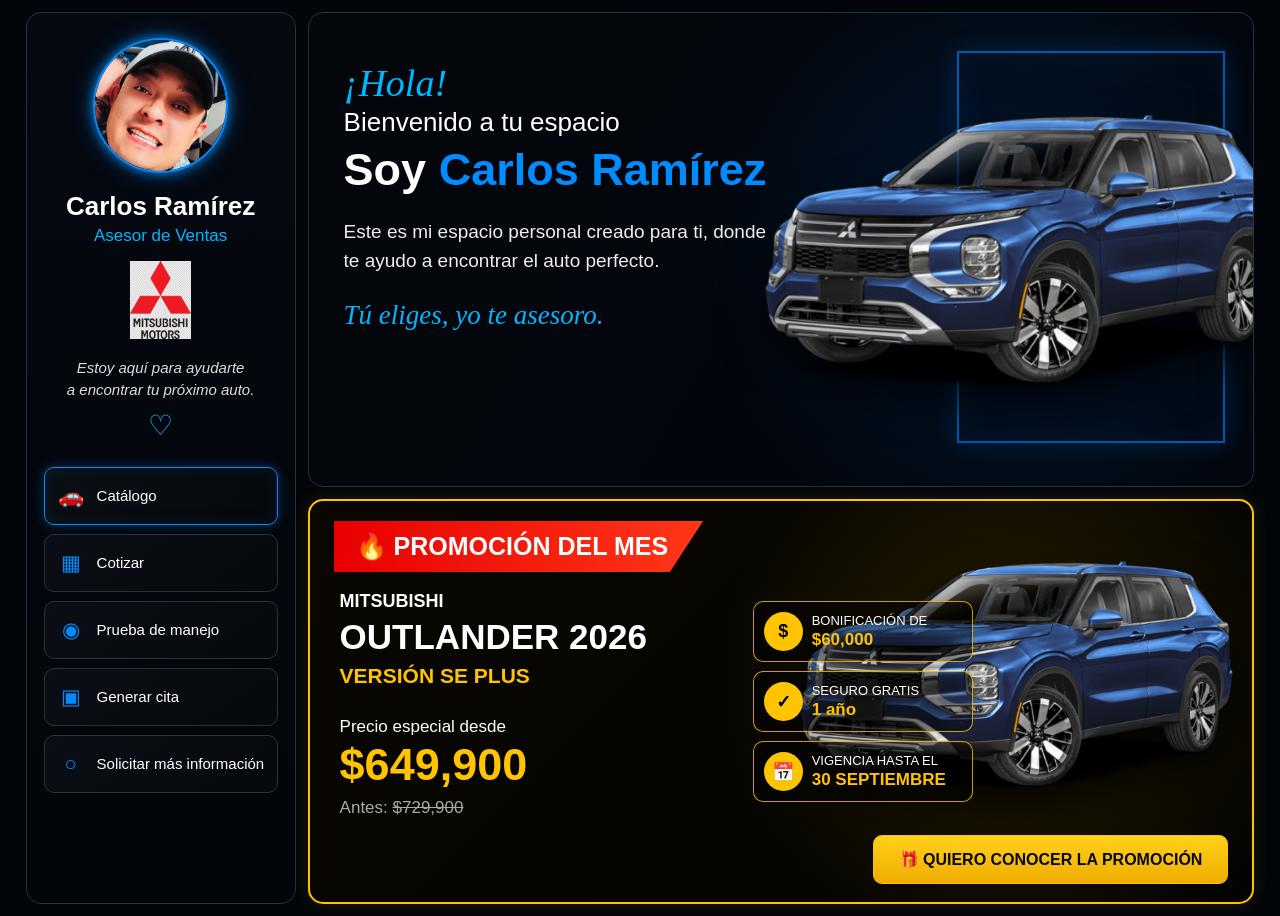
<file: index.html>
<!DOCTYPE html>
<html lang="es">
<head>
<meta charset="UTF-8">
<meta name="viewport" content="width=device-width, initial-scale=1.0">

<title>Carlos Ramírez | Mitsubishi Motors</title>

<style>

* {
    box-sizing: border-box;
    margin: 0;
    padding: 0;
}

:root {
    --fondo: #02050a;
    --azul: #008cff;
    --azul2: #00b7ff;
    --amarillo: #ffc400;
    --rojo: #ff1b16;
    --blanco: #ffffff;
    --gris: #bfc5ce;
}

html,
body {
    width: 100%;
    min-height: 100%;
}

body {
    background: #02050a;
    color: white;
    font-family: Arial, Helvetica, sans-serif;
    overflow-x: hidden;
}

/* =====================================
   ESTRUCTURA PRINCIPAL
===================================== */

.app {
    width: 96%;
    max-width: 1500px;
    margin: 12px auto;

    display: grid;
    grid-template-columns: 270px 1fr;
    gap: 12px;
}

/* =====================================
   MENU LATERAL
===================================== */

.sidebar {
    background:
        linear-gradient(180deg, #050910, #02050a);

    border: 1px solid #26313d;
    border-radius: 15px;

    padding: 25px 17px;

    min-height: calc(100vh - 24px);

    display: flex;
    flex-direction: column;
    align-items: center;
}

.profile {
    width: 100%;
    text-align: center;
}

.profile-photo {
    width: 135px;
    height: 135px;

    object-fit: cover;

    border-radius: 50%;
    border: 2px solid var(--azul);

    box-shadow:
        0 0 12px rgba(0,150,255,.9),
        0 0 28px rgba(0,120,255,.3);
}

.profile-name {
    margin-top: 14px;

    font-size: 26px;
    font-weight: 800;
}

.profile-job {
    margin-top: 4px;

    color: var(--azul2);
    font-size: 17px;
}

.brand-logo {
    width: 105px;
    height: 78px;

    object-fit: contain;

    margin-top: 15px;
}

.profile-message {
    margin-top: 14px;

    color: #ddd;

    font-size: 15px;
    line-height: 1.45;

    font-style: italic;
}

.heart {
    margin-top: 8px;

    color: var(--azul2);

    font-size: 28px;
}

/* =====================================
   BOTONES
===================================== */

.menu {
    width: 100%;

    margin-top: 25px;

    display: flex;
    flex-direction: column;

    gap: 9px;
}

.menu-button {
    width: 100%;
    min-height: 58px;

    border-radius: 10px;
    border: 1px solid #29333e;

    background:
        linear-gradient(145deg, #0b0f15, #05080d);

    color: white;

    display: flex;
    align-items: center;

    gap: 12px;

    padding: 10px 12px;

    font-size: 15px;

    cursor: pointer;
}

.menu-button.active {
    border-color: var(--azul);

    box-shadow:
        0 0 12px rgba(0,150,255,.3),
        inset 0 0 18px rgba(0,150,255,.08);
}

.menu-icon {
    width: 28px;

    color: var(--azul);

    font-size: 21px;

    text-align: center;
}

/* =====================================
   CONTENIDO
===================================== */

.main {
    min-width: 0;

    display: flex;
    flex-direction: column;

    gap: 12px;
}

/* =====================================
   BIENVENIDA
===================================== */

.welcome {
    position: relative;

    height: 475px;

    overflow: hidden;

    border: 1px solid #26313d;
    border-radius: 15px;

    background:
        radial-gradient(
            circle at 75% 50%,
            rgba(0,100,210,.22),
            transparent 42%
        ),
        linear-gradient(
            120deg,
            #03060b,
            #02060d
        );
}

.welcome::after {
    content: "";

    position: absolute;

    right: 3%;
    top: 8%;

    width: 28%;
    height: 82%;

    border: 2px solid rgba(0,130,255,.65);

    box-shadow:
        0 0 22px rgba(0,130,255,.2),
        inset 0 0 35px rgba(0,130,255,.07);

    z-index: 1;
}

.welcome-content {
    position: relative;

    z-index: 5;

    width: 52%;

    padding: 48px 20px 30px 35px;
}

.hello {
    color: var(--azul2);

    font-size: 38px;

    font-family: cursive;
    font-style: italic;
}

.welcome-subtitle {
    margin-top: 2px;

    font-size: 26px;
}

.welcome-name {
    margin-top: 8px;

    font-size: 45px;

    font-weight: 900;

    line-height: 1.05;
}

.welcome-name span {
    color: var(--azul);
}

.welcome-text {
    margin-top: 25px;

    font-size: 19px;

    line-height: 1.5;

    color: #eee;
}

.signature {
    margin-top: 25px;

    color: var(--azul2);

    font-family: cursive;
    font-style: italic;

    font-size: 27px;
}

/* =====================================
   CAMIONETA BIENVENIDA
   MISMO ARCHIVO IMG_6730.PNG
===================================== */

.welcome-car {
    position: absolute;

    z-index: 4;

    width: 57%;

    max-width: 700px;

    right: -4%;
    bottom: 7%;

    object-fit: contain;

    filter:
        drop-shadow(0 18px 22px rgba(0,0,0,.85));
}

/* =====================================
   PROMOCION
===================================== */

.promo {
    position: relative;

    height: 405px;

    overflow: hidden;

    border: 2px solid var(--amarillo);

    border-radius: 15px;

    background:
        radial-gradient(
            circle at 75% 45%,
            rgba(255,180,0,.15),
            transparent 40%
        ),
        linear-gradient(
            135deg,
            #090700,
            #030302
        );

    box-shadow:
        0 0 18px rgba(255,190,0,.12);
}

/* TITULO PROMOCION */

.promo-title {
    position: absolute;

    z-index: 8;

    top: 20px;
    left: 24px;

    padding: 11px 35px 11px 22px;

    background:
        linear-gradient(
            90deg,
            #e80000,
            #ff3718
        );

    color: white;

    font-size: 25px;
    font-weight: 900;

    clip-path:
        polygon(
            0 0,
            100% 0,
            91% 100%,
            0 100%
        );
}

/* TEXTO */

.promo-content {
    position: relative;

    z-index: 6;

    width: 57%;

    padding:
        90px
        20px
        25px
        30px;
}

.promo-brand {
    font-size: 18px;

    font-weight: 800;
}

.promo-model {
    margin-top: 7px;

    font-size: 35px;

    font-weight: 900;

    line-height: 1;
}

.promo-version {
    margin-top: 10px;

    color: var(--amarillo);

    font-size: 21px;

    font-weight: 900;
}

.price-label {
    margin-top: 29px;

    font-size: 17px;
}

.price {
    margin-top: 2px;

    color: var(--amarillo);

    font-size: 45px;

    font-weight: 900;
}

.old-price {
    margin-top: 7px;

    color: #aaa;

    font-size: 17px;
}

.old-price span {
    text-decoration: line-through;
}

/* =====================================
   BENEFICIOS
===================================== */

.promo-benefits {
    position: absolute;

    z-index: 8;

    top: 100px;
    left: 47%;

    width: 220px;

    display: flex;
    flex-direction: column;

    gap: 9px;
}

.benefit {
    border: 1px solid rgba(255,195,0,.8);

    border-radius: 10px;

    padding: 10px;

    background:
        rgba(0,0,0,.42);

    display: flex;
    align-items: center;

    gap: 9px;
}

.benefit-icon {
    width: 39px;
    height: 39px;

    flex-shrink: 0;

    border-radius: 50%;

    background: var(--amarillo);

    color: #000;

    display: flex;
    align-items: center;
    justify-content: center;

    font-size: 18px;
    font-weight: 900;
}

.benefit-text {
    font-size: 13px;

    line-height: 1.25;
}

.benefit-text strong {
    display: block;

    color: var(--amarillo);

    font-size: 17px;
}

/* =====================================
   CAMIONETA PROMOCION
   MISMO ARCHIVO IMG_6730.PNG
===================================== */

.promo-car {
    position: absolute;

    z-index: 5;

    width: 48%;

    max-width: 600px;

    right: 1%;
    bottom: 57px;

    object-fit: contain;

    filter:
        drop-shadow(0 18px 22px rgba(0,0,0,.85));
}

/* =====================================
   BOTON
===================================== */

.promo-button {
    position: absolute;

    z-index: 10;

    right: 24px;
    bottom: 18px;

    padding: 14px 25px;

    border: 1px solid var(--amarillo);

    border-radius: 9px;

    background:
        linear-gradient(
            180deg,
            #ffd21a,
            #efad00
        );

    color: #080808;

    font-size: 16px;

    font-weight: 900;

    cursor: pointer;
}

/* =====================================
   TABLET
===================================== */

@media (max-width: 950px) {

    .app {
        width: 98%;
        grid-template-columns: 190px 1fr;
        gap: 8px;
    }

    .sidebar {
        padding: 18px 9px;
    }

    .profile-photo {
        width: 95px;
        height: 95px;
    }

    .profile-name {
        font-size: 18px;
    }

    .profile-job {
        font-size: 12px;
    }

    .brand-logo {
        width: 75px;
    }

    .profile-message {
        font-size: 11px;
    }

    .menu {
        margin-top: 17px;
    }

    .menu-button {
        min-height: 45px;
        font-size: 12px;
        padding: 7px;
    }

    .menu-icon {
        font-size: 17px;
        width: 22px;
    }

    .welcome {
        height: 330px;
    }

    .welcome-content {
        padding: 30px 12px;
    }

    .hello {
        font-size: 26px;
    }

    .welcome-subtitle {
        font-size: 18px;
    }

    .welcome-name {
        font-size: 30px;
    }

    .welcome-text {
        margin-top: 15px;
        font-size: 13px;
    }

    .signature {
        margin-top: 14px;
        font-size: 19px;
    }

    .promo {
        height: 285px;
    }

    .promo-title {
        top: 12px;
        left: 12px;
        font-size: 17px;
    }

    .promo-content {
        padding: 62px 12px 15px;
    }

    .promo-model {
        font-size: 23px;
    }

    .promo-version {
        font-size: 14px;
    }

    .price-label {
        margin-top: 18px;
        font-size: 12px;
    }

    .price {
        font-size: 30px;
    }

    .old-price {
        font-size: 12px;
    }

    .promo-benefits {
        top: 67px;
        left: 46%;
        width: 145px;
    }

    .benefit {
        padding: 6px;
    }

    .benefit-icon {
        width: 27px;
        height: 27px;
        font-size: 13px;
    }

    .benefit-text {
        font-size: 9px;
    }

    .benefit-text strong {
        font-size: 12px;
    }

    .promo-button {
        font-size: 10px;
        padding: 9px 12px;
        right: 10px;
        bottom: 10px;
    }
}

/* =====================================
   CELULAR
   CONSERVA EL BOCETO HORIZONTAL
===================================== */

@media (max-width: 600px) {

    body {
        overflow-x: hidden;
    }

    .app {
        width: 100%;

        margin: 4px 0;

        padding: 0 4px;

        grid-template-columns: 104px 1fr;

        gap: 5px;
    }

    /* MENU */

    .sidebar {
        min-height: calc(100vh - 8px);

        padding: 11px 5px;

        border-radius: 9px;
    }

    .profile-photo {
        width: 63px;
        height: 63px;
    }

    .profile-name {
        margin-top: 7px;

        font-size: 12px;
    }

    .profile-job {
        margin-top: 3px;

        font-size: 8px;
    }

    .brand-logo {
        width: 54px;
        height: 45px;

        margin-top: 7px;
    }

    .profile-message {
        margin-top: 7px;

        font-size: 7px;

        line-height: 1.3;
    }

    .heart {
        margin-top: 5px;

        font-size: 17px;
    }

    .menu {
        margin-top: 12px;

        gap: 5px;
    }

    .menu-button {
        min-height: 42px;

        border-radius: 7px;

        padding: 4px 3px;

        gap: 2px;

        font-size: 7px;
    }

    .menu-icon {
        width: 18px;

        font-size: 13px;
    }

    .sidebar-bottom {
        display: none;
    }

    /* AREA */

    .main {
        gap: 5px;
    }

    /* BIENVENIDA */

    .welcome {
        height: 248px;

        border-radius: 9px;
    }

    .welcome-content {
        width: 53%;

        padding:
            21px
            5px
            8px
            9px;
    }

    .hello {
        font-size: 18px;
    }

    .welcome-subtitle {
        font-size: 11px;
    }

    .welcome-name {
        margin-top: 4px;

        font-size: 18px;
    }

    .welcome-text {
        margin-top: 11px;

        font-size: 7px;

        line-height: 1.45;
    }

    .signature {
        margin-top: 10px;

        font-size: 13px;
    }

    .welcome::after {
        width: 35%;

        right: 2%;
        top: 8%;

        height: 82%;

        border-width: 1px;
    }

    .welcome-car {
        width: 57%;

        right: -5%;

        bottom: 9px;
    }

    /* PROMOCION */

    .promo {
        height: 255px;

        border-radius: 9px;
    }

    .promo-title {
        top: 8px;
        left: 7px;

        padding:
            6px
            18px
            6px
            9px;

        font-size: 10px;
    }

    .promo-content {
        width: 57%;

        padding:
            41px
            5px
            8px
            8px;
    }

    .promo-brand {
        font-size: 7px;
    }

    .promo-model {
        margin-top: 3px;

        font-size: 14px;
    }

    .promo-version {
        margin-top: 4px;

        font-size: 8px;
    }

    .price-label {
        margin-top: 13px;

        font-size: 7px;
    }

    .price {
        font-size: 20px;
    }

    .old-price {
        margin-top: 3px;

        font-size: 7px;
    }

    .promo-benefits {
        top: 43px;

        left: 46%;

        width: 44%;

        gap: 4px;
    }

    .benefit {
        border-radius: 6px;

        padding: 4px;

        gap: 3px;
    }

    .benefit-icon {
        width: 21px;
        height: 21px;

        font-size: 9px;
    }

    .benefit-text {
        font-size: 5.5px;
    }

    .benefit-text strong {
        font-size: 7.5px;
    }

    .promo-car {
        width: 50%;

        right: -2%;

        bottom: 35px;
    }

    .promo-button {
        right: 6px;
        bottom: 6px;

        padding:
            6px
            8px;

        border-radius: 5px;

        font-size: 6.5px;
    }

}

</style>
</head>

<body>

<div class="app">

    <!-- =================================
         MENU DEL VENDEDOR
    ================================== -->

    <aside class="sidebar">

        <div class="profile">

            <img
                class="profile-photo"
                src="IMG_6718.jpeg"
                alt="Carlos Ramírez"
            >

            <div class="profile-name">
                Carlos Ramírez
            </div>

            <div class="profile-job">
                Asesor de Ventas
            </div>

            <img
                class="brand-logo"
                src="IMG_6731.jpeg"
                alt="Mitsubishi Motors"
            >

            <div class="profile-message">
                Estoy aquí para ayudarte<br>
                a encontrar tu próximo auto.
            </div>

            <div class="heart">
                ♡
            </div>

        </div>


        <nav class="menu">

            <button class="menu-button active">
                <span class="menu-icon">🚗</span>
                <span>Catálogo</span>
            </button>

            <button class="menu-button">
                <span class="menu-icon">▦</span>
                <span>Cotizar</span>
            </button>

            <button class="menu-button">
                <span class="menu-icon">◉</span>
                <span>Prueba de manejo</span>
            </button>

            <button class="menu-button">
                <span class="menu-icon">▣</span>
                <span>Generar cita</span>
            </button>

            <button class="menu-button">
                <span class="menu-icon">○</span>
                <span>Solicitar más información</span>
            </button>

        </nav>

    </aside>


    <!-- =================================
         CONTENIDO PRINCIPAL
    ================================== -->

    <main class="main">


        <!-- =================================
             BIENVENIDA
        ================================== -->

        <section class="welcome">

            <div class="welcome-content">

                <div class="hello">
                    ¡Hola!
                </div>

                <div class="welcome-subtitle">
                    Bienvenido a tu espacio
                </div>

                <div class="welcome-name">
                    Soy <span>Carlos Ramírez</span>
                </div>

                <p class="welcome-text">
                    Este es mi espacio personal creado para ti,
                    donde te ayudo a encontrar el auto perfecto.
                </p>

                <div class="signature">
                    Tú eliges, yo te asesoro.
                </div>

            </div>


            <!-- MISMA CAMIONETA -->

            <img
                class="welcome-car"
                src="IMG_6730.png"
                alt="Mitsubishi Outlander"
            >

        </section>


        <!-- =================================
             PROMOCION
        ================================== -->

        <section class="promo">

            <div class="promo-title">
                🔥 PROMOCIÓN DEL MES
            </div>


            <div class="promo-content">

                <div class="promo-brand">
                    MITSUBISHI
                </div>

                <div class="promo-model">
                    OUTLANDER 2026
                </div>

                <div class="promo-version">
                    VERSIÓN SE PLUS
                </div>

                <div class="price-label">
                    Precio especial desde
                </div>

                <div class="price">
                    $649,900
                </div>

                <div class="old-price">
                    Antes:
                    <span>$729,900</span>
                </div>

            </div>


            <!-- BENEFICIOS -->

            <div class="promo-benefits">

                <div class="benefit">

                    <div class="benefit-icon">
                        $
                    </div>

                    <div class="benefit-text">
                        BONIFICACIÓN DE
                        <strong>$60,000</strong>
                    </div>

                </div>


                <div class="benefit">

                    <div class="benefit-icon">
                        ✓
                    </div>

                    <div class="benefit-text">
                        SEGURO GRATIS
                        <strong>1 año</strong>
                    </div>

                </div>


                <div class="benefit">

                    <div class="benefit-icon">
                        📅
                    </div>

                    <div class="benefit-text">
                        VIGENCIA HASTA EL
                        <strong>30 SEPTIEMBRE</strong>
                    </div>

                </div>

            </div>


            <!-- MISMA CAMIONETA DE ARRIBA -->

            <img
                class="promo-car"
                src="IMG_6730.png"
                alt="Mitsubishi Outlander"
            >


            <button class="promo-button">
                🎁 QUIERO CONOCER LA PROMOCIÓN
            </button>

        </section>

    </main>

</div>

</body>
</html>
</file>
